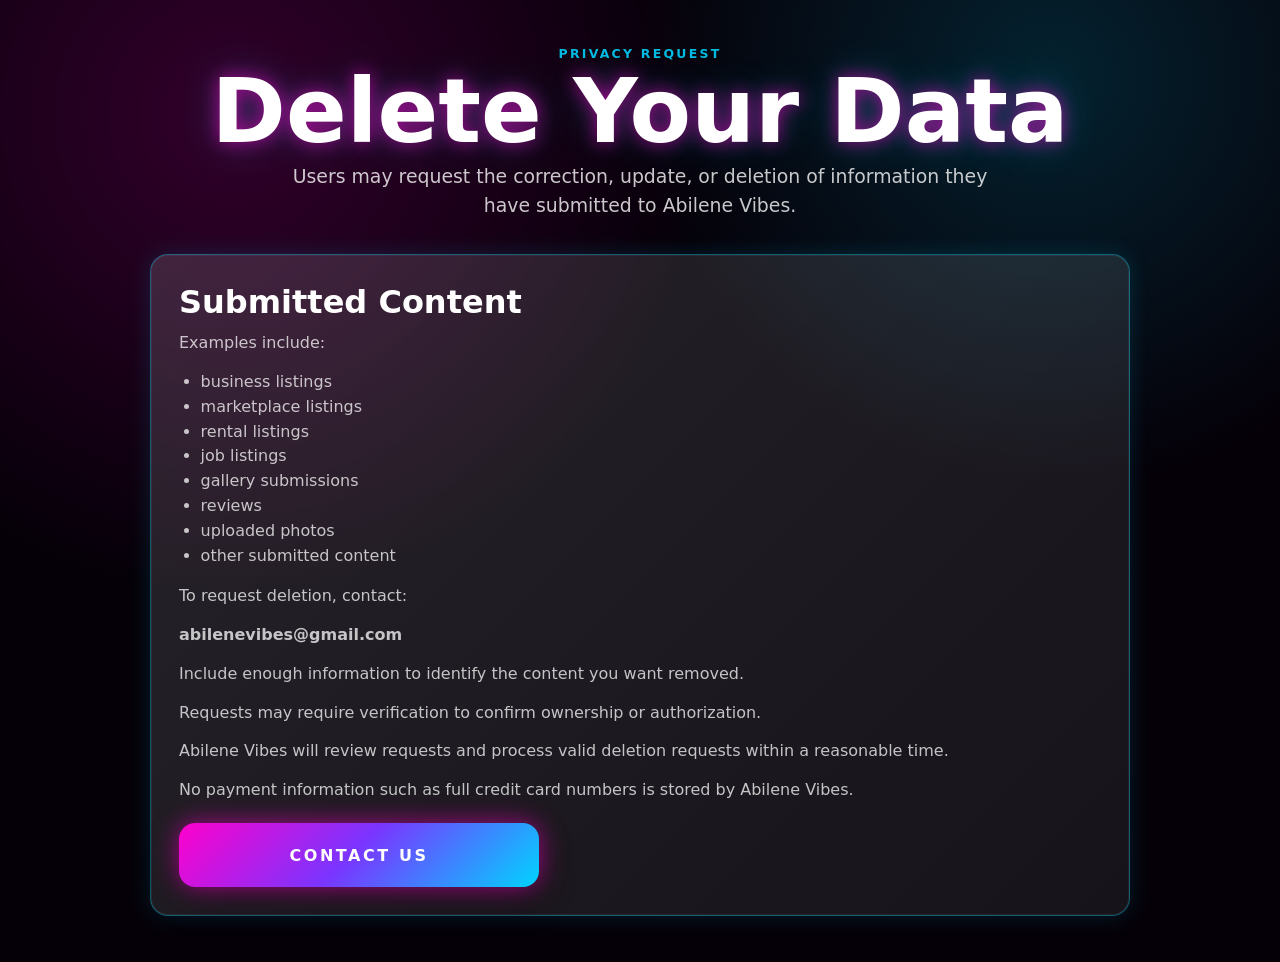
<file: delete-data.html>
<!doctype html>
<html lang="en" translate="no" class="notranslate">
  <head>
    <meta charset="UTF-8" />
    <meta name="google" content="notranslate" />
    <meta name="viewport" content="width=device-width, initial-scale=1.0" />
    <meta name="theme-color" content="#050008" />
    <meta
      name="description"
      content="Request correction, update, or deletion of information submitted to Abilene Vibes."
    />
    <link rel="icon" type="image/png" href="/icon-192.png" />
    <link rel="apple-touch-icon" href="/icon-192.png" />
    <title>Delete Your Data | Abilene Vibes</title>
    <style>
      * {
        box-sizing: border-box;
      }

      body {
        margin: 0;
        min-height: 100svh;
        color: #fff;
        font-family:
          Inter, ui-sans-serif, system-ui, -apple-system, BlinkMacSystemFont, "Segoe UI", sans-serif;
        background:
          radial-gradient(circle at 18% 12%, rgba(255, 0, 204, 0.18), transparent 30rem),
          radial-gradient(circle at 82% 8%, rgba(0, 212, 255, 0.16), transparent 26rem),
          #050008;
      }

      .legal-page {
        min-height: 100svh;
        padding: clamp(22px, 4vw, 46px);
      }

      .legal-shell {
        width: min(100%, 980px);
        margin: 0 auto;
        display: flex;
        flex-direction: column;
        gap: clamp(22px, 4vw, 34px);
      }

      .legal-header {
        text-align: center;
      }

      .eyebrow {
        margin: 0;
        color: rgba(0, 212, 255, 0.88);
        font-size: 0.78rem;
        font-weight: 900;
        letter-spacing: 0.18em;
        text-transform: uppercase;
      }

      h1 {
        margin: 10px 0;
        color: #fff;
        font-size: clamp(3rem, 8vw, 5.6rem);
        font-weight: 900;
        line-height: 0.9;
        text-shadow:
          0 0 18px rgba(255, 0, 204, 0.62),
          0 0 38px rgba(0, 212, 255, 0.28);
      }

      .events-intro {
        width: min(100%, 720px);
        margin: 0 auto;
        color: rgba(255, 255, 255, 0.78);
        font-size: clamp(1rem, 2.2vw, 1.18rem);
        line-height: 1.55;
      }

      .legal-list {
        display: grid;
        gap: 16px;
      }

      .legal-card {
        border: 1px solid rgba(0, 212, 255, 0.36);
        border-radius: 18px;
        padding: clamp(18px, 4vw, 28px);
        text-align: left;
        background:
          linear-gradient(135deg, rgba(255, 255, 255, 0.1), rgba(255, 255, 255, 0.035)),
          rgba(255, 255, 255, 0.04);
        box-shadow:
          0 0 22px rgba(0, 212, 255, 0.14),
          inset 0 0 0 1px rgba(255, 255, 255, 0.05);
      }

      .legal-card h2 {
        margin: 0 0 10px;
        color: #fff;
        font-size: clamp(1.3rem, 3vw, 2rem);
        font-weight: 900;
      }

      .legal-card p,
      .legal-card li {
        color: rgba(255, 255, 255, 0.74);
        line-height: 1.55;
      }

      .legal-card p {
        margin: 0 0 14px;
      }

      .legal-card p:last-child {
        margin-bottom: 0;
      }

      .legal-card ul {
        margin: 0 0 16px;
        padding-left: 1.35rem;
      }

      .contact-email {
        color: #fff;
        font-weight: 900;
      }

      .primary-button {
        display: inline-flex;
        align-items: center;
        justify-content: center;
        width: clamp(220px, 42svh, 360px);
        min-height: 64px;
        margin-top: 6px;
        padding: 16px 28px;
        border: 0;
        border-radius: 16px;
        color: #fff;
        font: inherit;
        font-size: 1rem;
        font-weight: 800;
        letter-spacing: 0.16em;
        text-transform: uppercase;
        text-decoration: none;
        cursor: pointer;
        background: linear-gradient(135deg, #ff00cc, #7a35ff 48%, #00d4ff);
        box-shadow:
          0 0 26px rgba(255, 0, 204, 0.62),
          0 14px 34px rgba(0, 0, 0, 0.34);
        transition:
          transform 180ms ease,
          box-shadow 180ms ease,
          filter 180ms ease;
      }

      .primary-button:hover {
        transform: translateY(-2px);
        filter: saturate(1.15);
        box-shadow:
          0 0 34px rgba(255, 0, 204, 0.78),
          0 18px 38px rgba(0, 0, 0, 0.38);
      }

      .primary-button:focus-visible {
        outline: 3px solid rgba(0, 212, 255, 0.85);
        outline-offset: 4px;
      }
    </style>
  </head>
  <body>
    <main class="legal-page">
      <div class="legal-shell">
        <section class="legal-header" aria-labelledby="delete-data-title">
          <p class="eyebrow">Privacy request</p>
          <h1 id="delete-data-title">Delete Your Data</h1>
          <p class="events-intro">
            Users may request the correction, update, or deletion of information they have submitted to Abilene Vibes.
          </p>
        </section>

        <section class="legal-list" aria-label="Data deletion request">
          <article class="legal-card">
            <h2>Submitted Content</h2>
            <p>Examples include:</p>
            <ul>
              <li>business listings</li>
              <li>marketplace listings</li>
              <li>rental listings</li>
              <li>job listings</li>
              <li>gallery submissions</li>
              <li>reviews</li>
              <li>uploaded photos</li>
              <li>other submitted content</li>
            </ul>
            <p>To request deletion, contact:</p>
            <p class="contact-email">abilenevibes@gmail.com</p>
            <p>Include enough information to identify the content you want removed.</p>
            <p>Requests may require verification to confirm ownership or authorization.</p>
            <p>
              Abilene Vibes will review requests and process valid deletion requests within a reasonable time.
            </p>
            <p>No payment information such as full credit card numbers is stored by Abilene Vibes.</p>
            <a class="primary-button" href="mailto:abilenevibes@gmail.com">Contact Us</a>
          </article>
        </section>
      </div>
    </main>
  </body>
</html>
</file>
